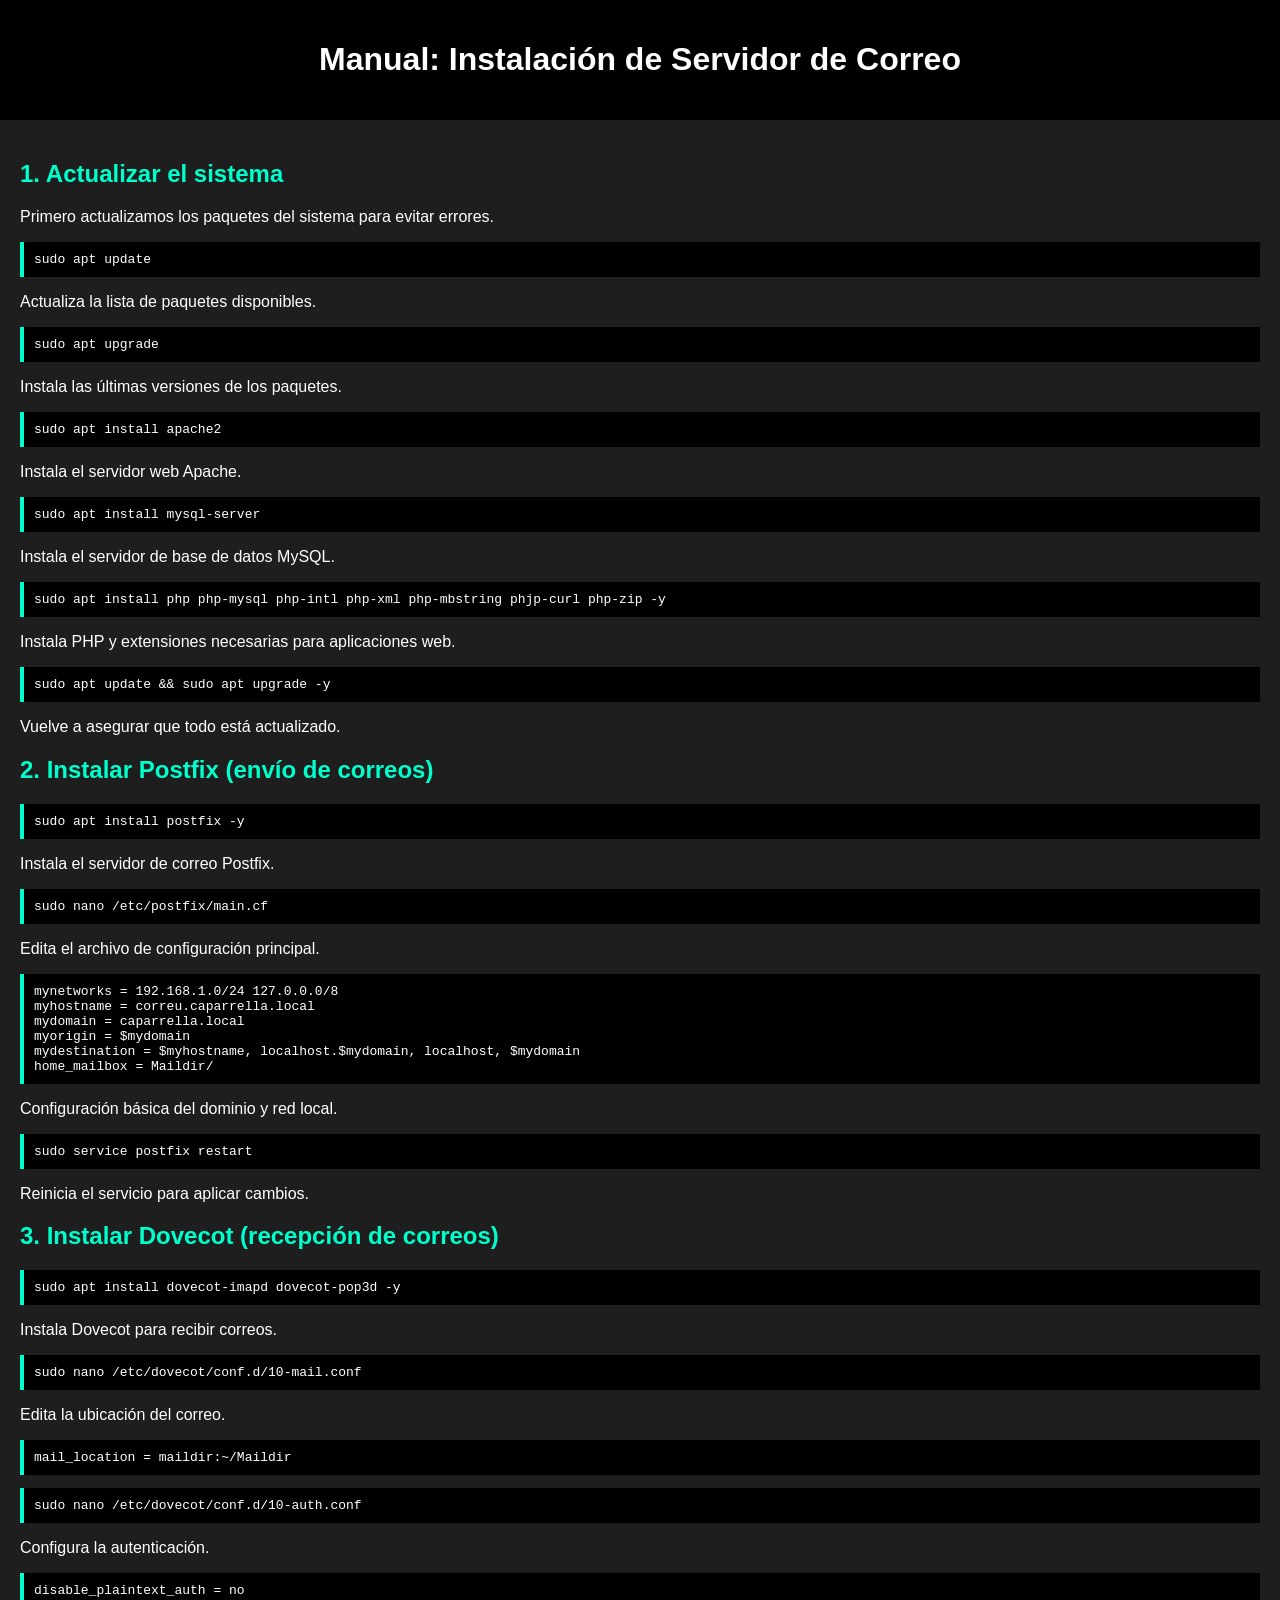
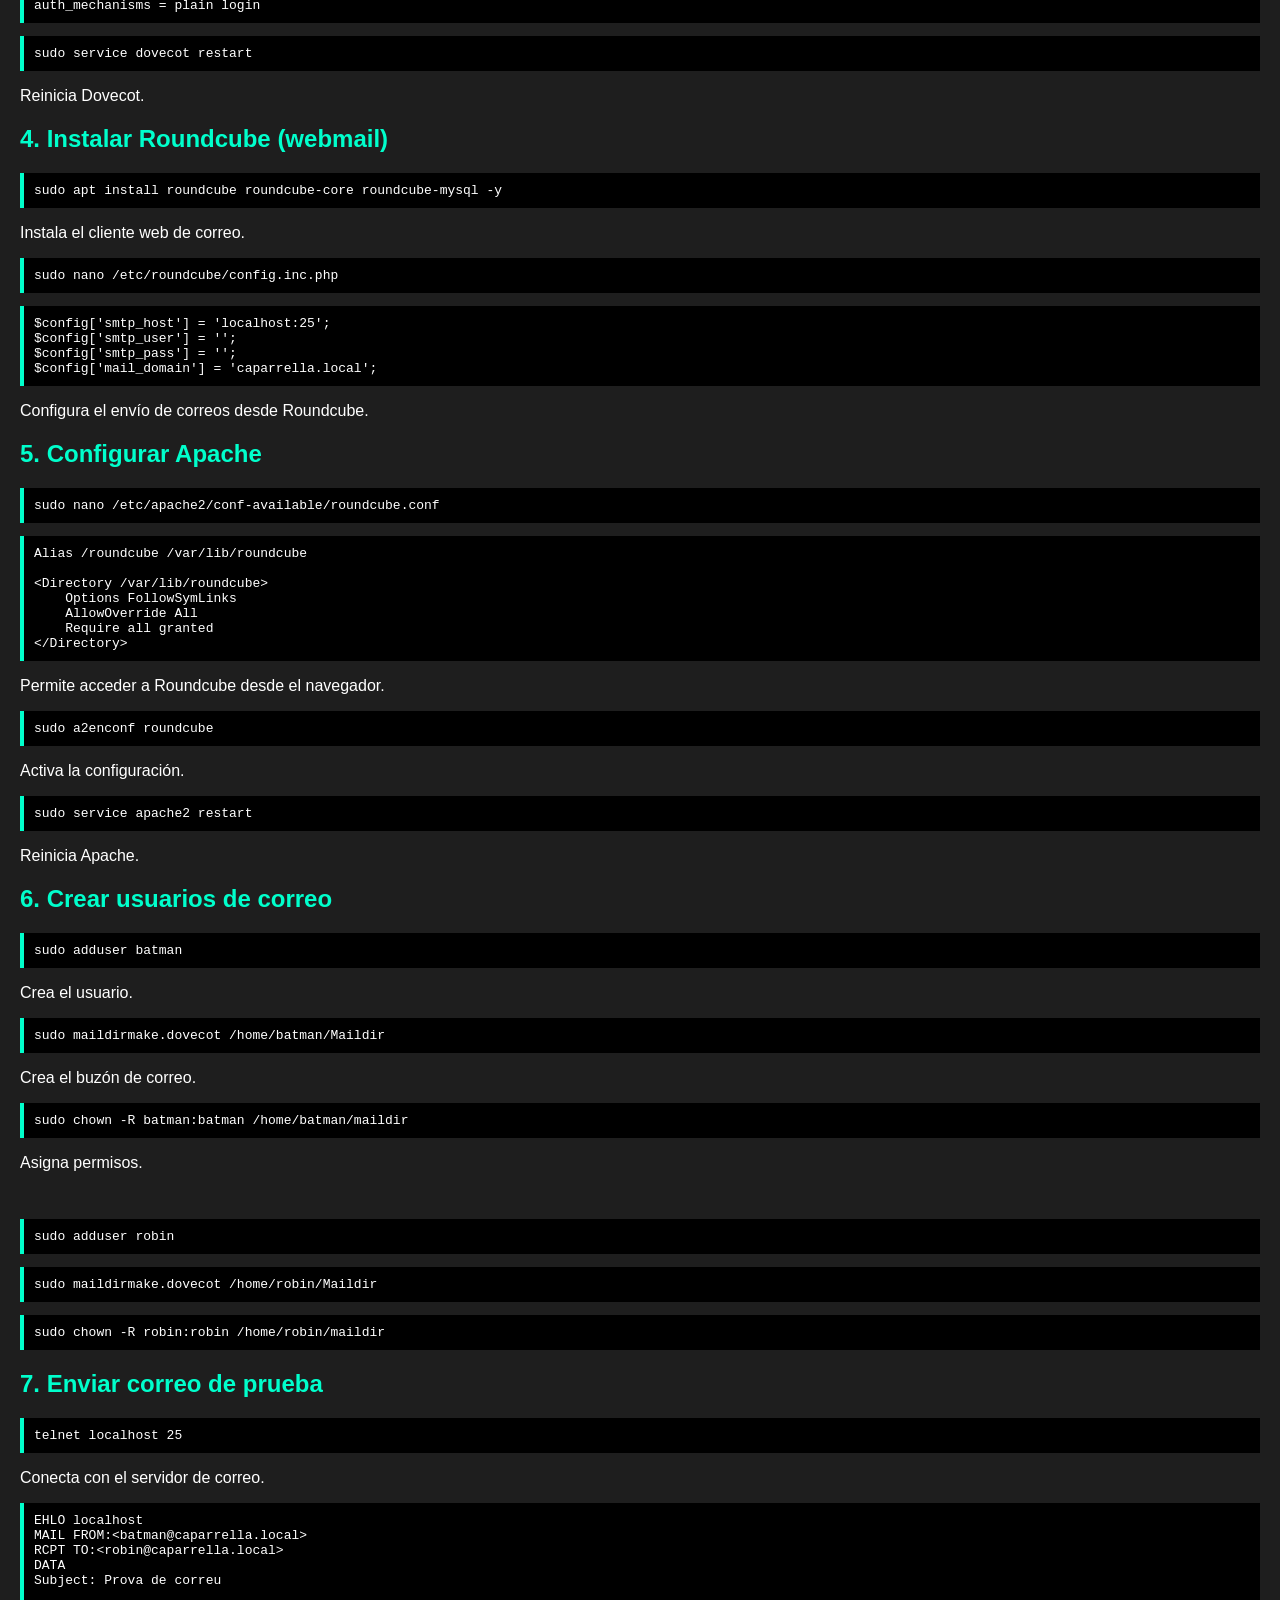
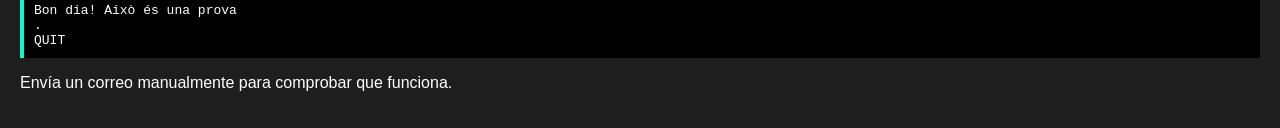
<file: index.html>
<!DOCTYPE html>
<html lang="es">
<head>
    <meta charset="UTF-8">
    <title>Servidor de Correo</title>
    <link rel="stylesheet" href="styles.css">
</head>
<body>

<header>
    <h1>Manual: Instalación de Servidor de Correo</h1>
</header>

<section>

<h2>1. Actualizar el sistema</h2>

<p>Primero actualizamos los paquetes del sistema para evitar errores.</p>

<pre>sudo apt update</pre>
<p>Actualiza la lista de paquetes disponibles.</p>

<pre>sudo apt upgrade</pre>
<p>Instala las últimas versiones de los paquetes.</p>

<pre>sudo apt install apache2</pre>
<p>Instala el servidor web Apache.</p>

<pre>sudo apt install mysql-server</pre>
<p>Instala el servidor de base de datos MySQL.</p>

<pre>sudo apt install php php-mysql php-intl php-xml php-mbstring phjp-curl php-zip -y</pre>
<p>Instala PHP y extensiones necesarias para aplicaciones web.</p>

<pre>sudo apt update && sudo apt upgrade -y</pre>
<p>Vuelve a asegurar que todo está actualizado.</p>


<h2>2. Instalar Postfix (envío de correos)</h2>

<pre>sudo apt install postfix -y</pre>
<p>Instala el servidor de correo Postfix.</p>

<pre>sudo nano /etc/postfix/main.cf</pre>
<p>Edita el archivo de configuración principal.</p>

<pre>
mynetworks = 192.168.1.0/24 127.0.0.0/8
myhostname = correu.caparrella.local
mydomain = caparrella.local
myorigin = $mydomain
mydestination = $myhostname, localhost.$mydomain, localhost, $mydomain
home_mailbox = Maildir/
</pre>

<p>Configuración básica del dominio y red local.</p>

<pre>sudo service postfix restart</pre>
<p>Reinicia el servicio para aplicar cambios.</p>


<h2>3. Instalar Dovecot (recepción de correos)</h2>

<pre>sudo apt install dovecot-imapd dovecot-pop3d -y</pre>
<p>Instala Dovecot para recibir correos.</p>

<pre>sudo nano /etc/dovecot/conf.d/10-mail.conf</pre>
<p>Edita la ubicación del correo.</p>

<pre>mail_location = maildir:~/Maildir</pre>

<pre>sudo nano /etc/dovecot/conf.d/10-auth.conf</pre>
<p>Configura la autenticación.</p>

<pre>
disable_plaintext_auth = no
auth_mechanisms = plain login
</pre>

<pre>sudo service dovecot restart</pre>
<p>Reinicia Dovecot.</p>


<h2>4. Instalar Roundcube (webmail)</h2>

<pre>sudo apt install roundcube roundcube-core roundcube-mysql -y</pre>
<p>Instala el cliente web de correo.</p>

<pre>sudo nano /etc/roundcube/config.inc.php</pre>

<pre>
$config['smtp_host'] = 'localhost:25';
$config['smtp_user'] = '';
$config['smtp_pass'] = '';
$config['mail_domain'] = 'caparrella.local';
</pre>

<p>Configura el envío de correos desde Roundcube.</p>


<h2>5. Configurar Apache</h2>

<pre>sudo nano /etc/apache2/conf-available/roundcube.conf</pre>

<pre>
Alias /roundcube /var/lib/roundcube

&lt;Directory /var/lib/roundcube&gt;
    Options FollowSymLinks
    AllowOverride All
    Require all granted
&lt;/Directory&gt;
</pre>

<p>Permite acceder a Roundcube desde el navegador.</p>

<pre>sudo a2enconf roundcube</pre>
<p>Activa la configuración.</p>

<pre>sudo service apache2 restart</pre>
<p>Reinicia Apache.</p>


<h2>6. Crear usuarios de correo</h2>

<pre>sudo adduser batman</pre>
<p>Crea el usuario.</p>

<pre>sudo maildirmake.dovecot /home/batman/Maildir</pre>
<p>Crea el buzón de correo.</p>

<pre>sudo chown -R batman:batman /home/batman/maildir</pre>
<p>Asigna permisos.</p>

<br>

<pre>sudo adduser robin</pre>
<pre>sudo maildirmake.dovecot /home/robin/Maildir</pre>
<pre>sudo chown -R robin:robin /home/robin/maildir</pre>


<h2>7. Enviar correo de prueba</h2>

<pre>telnet localhost 25</pre>
<p>Conecta con el servidor de correo.</p>

<pre>
EHLO localhost
MAIL FROM:&lt;batman@caparrella.local&gt;
RCPT TO:&lt;robin@caparrella.local&gt;
DATA
Subject: Prova de correu

Bon dia! Això és una prova
.
QUIT
</pre>

<p>Envía un correo manualmente para comprobar que funciona.</p>

</section>

</body>
</html>
</file>
<file: styles.css>
body {
    font-family: Arial;
    background-color: #1e1e1e;
    color: white;
    margin: 0;
}

header {
    background: black;
    padding: 20px;
    text-align: center;
}

section {
    padding: 20px;
}

h2 {
    color: #00ffcc;
}

pre {
    background: #000;
    padding: 10px;
    border-left: 4px solid #00ffcc;
}

footer {
    background: black;
    text-align: center;
    padding: 10px;
}
</file>
